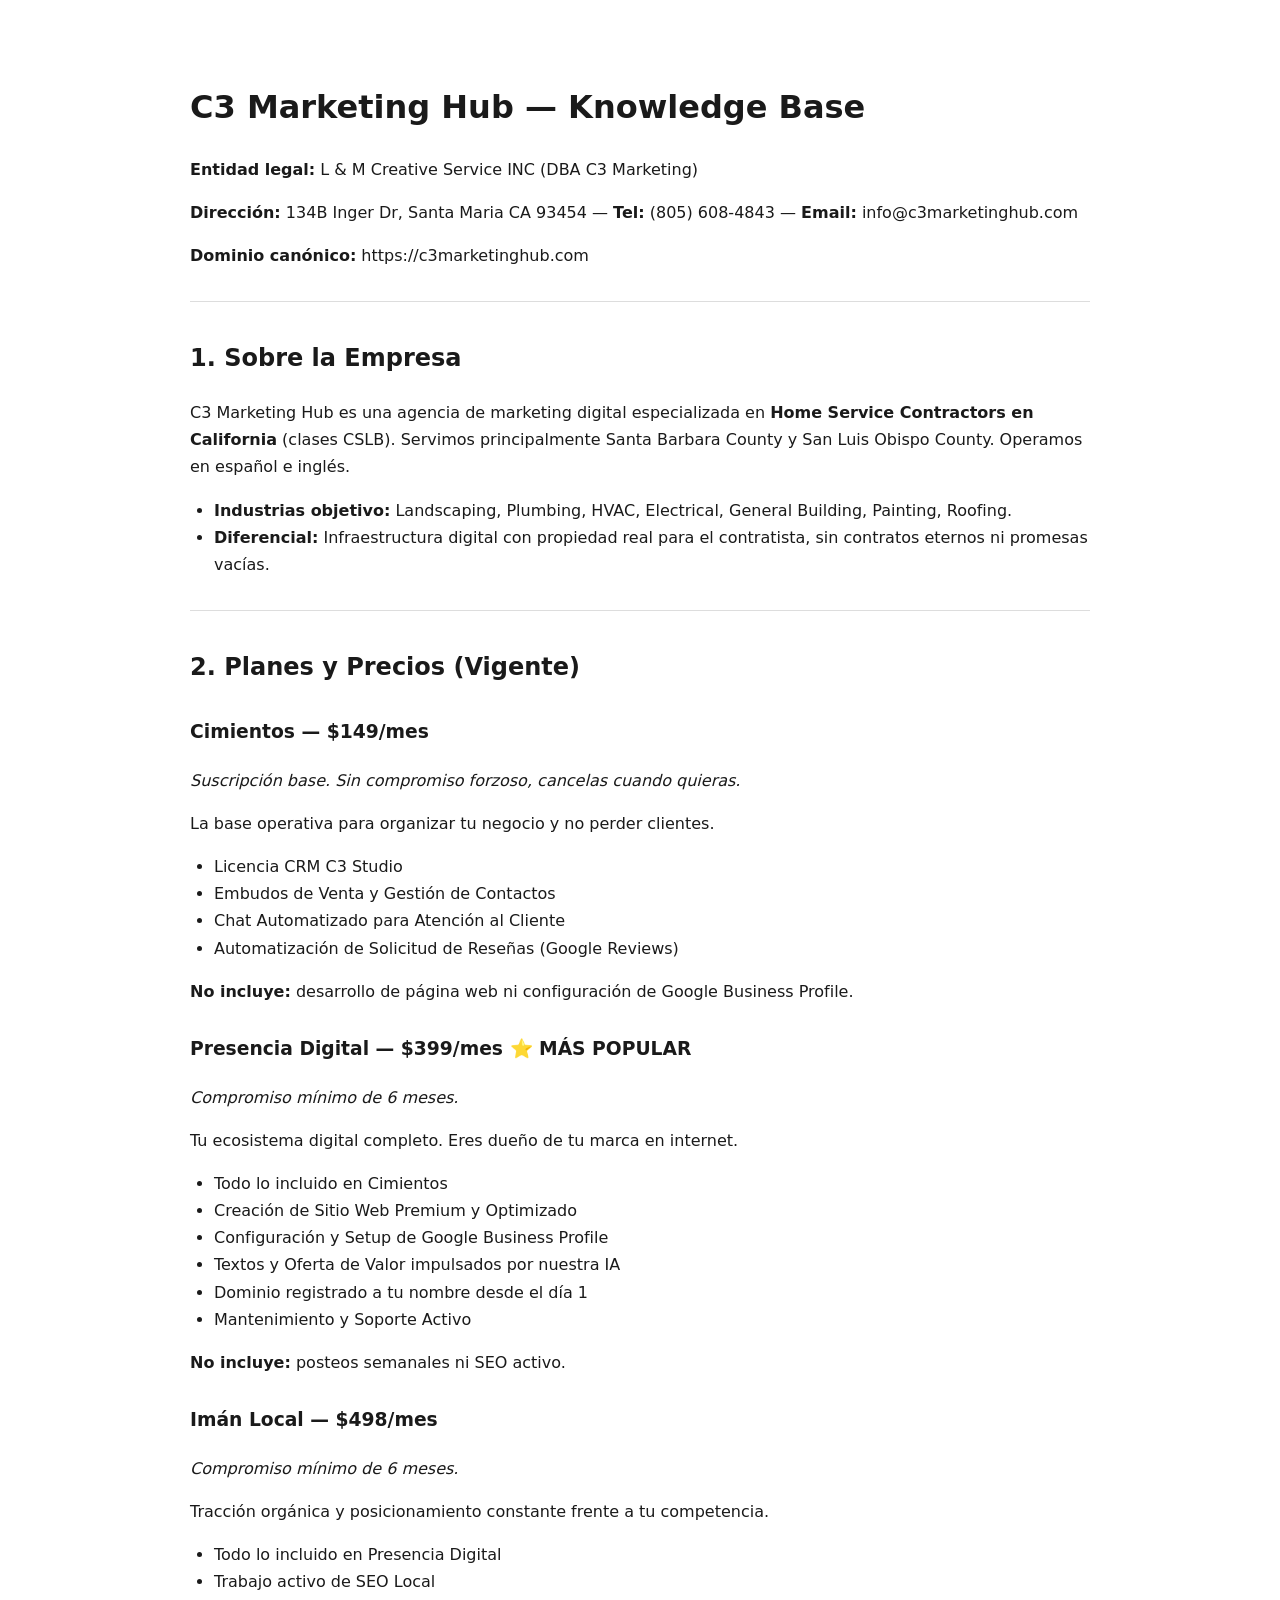
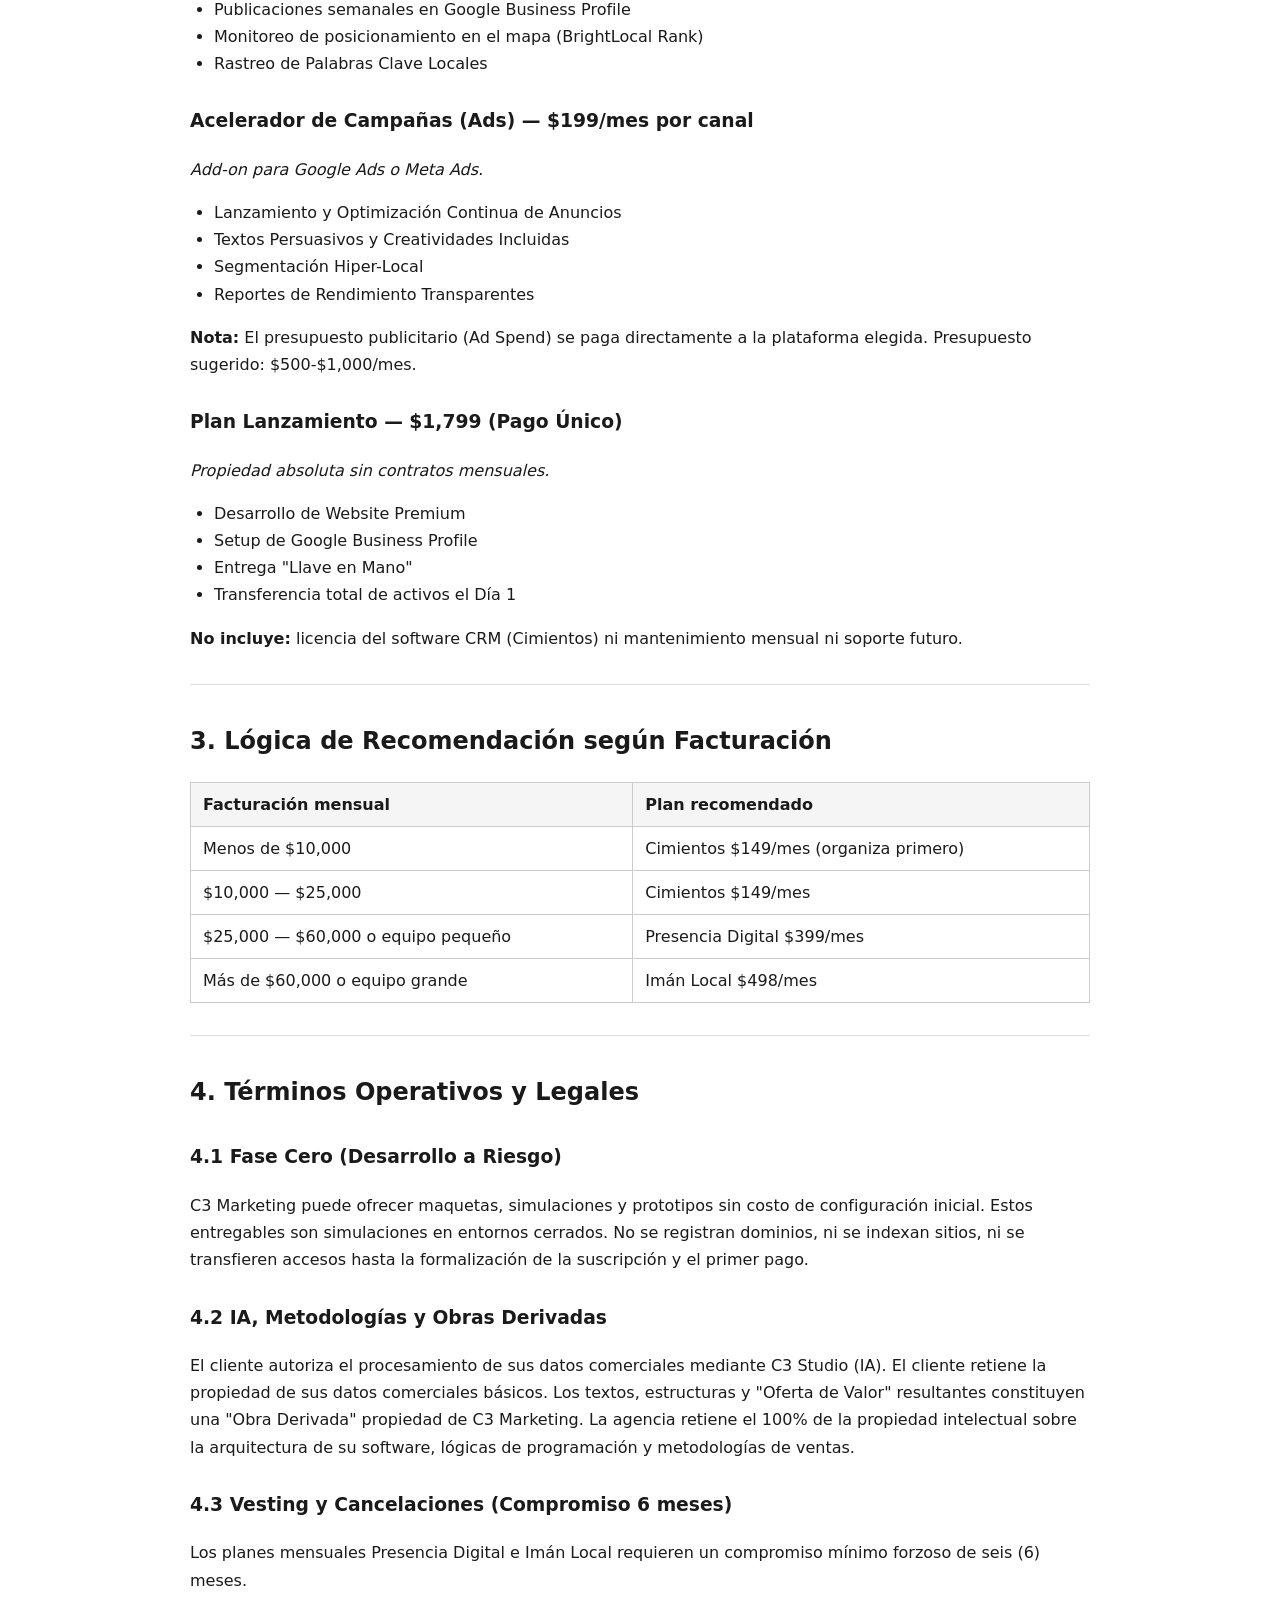
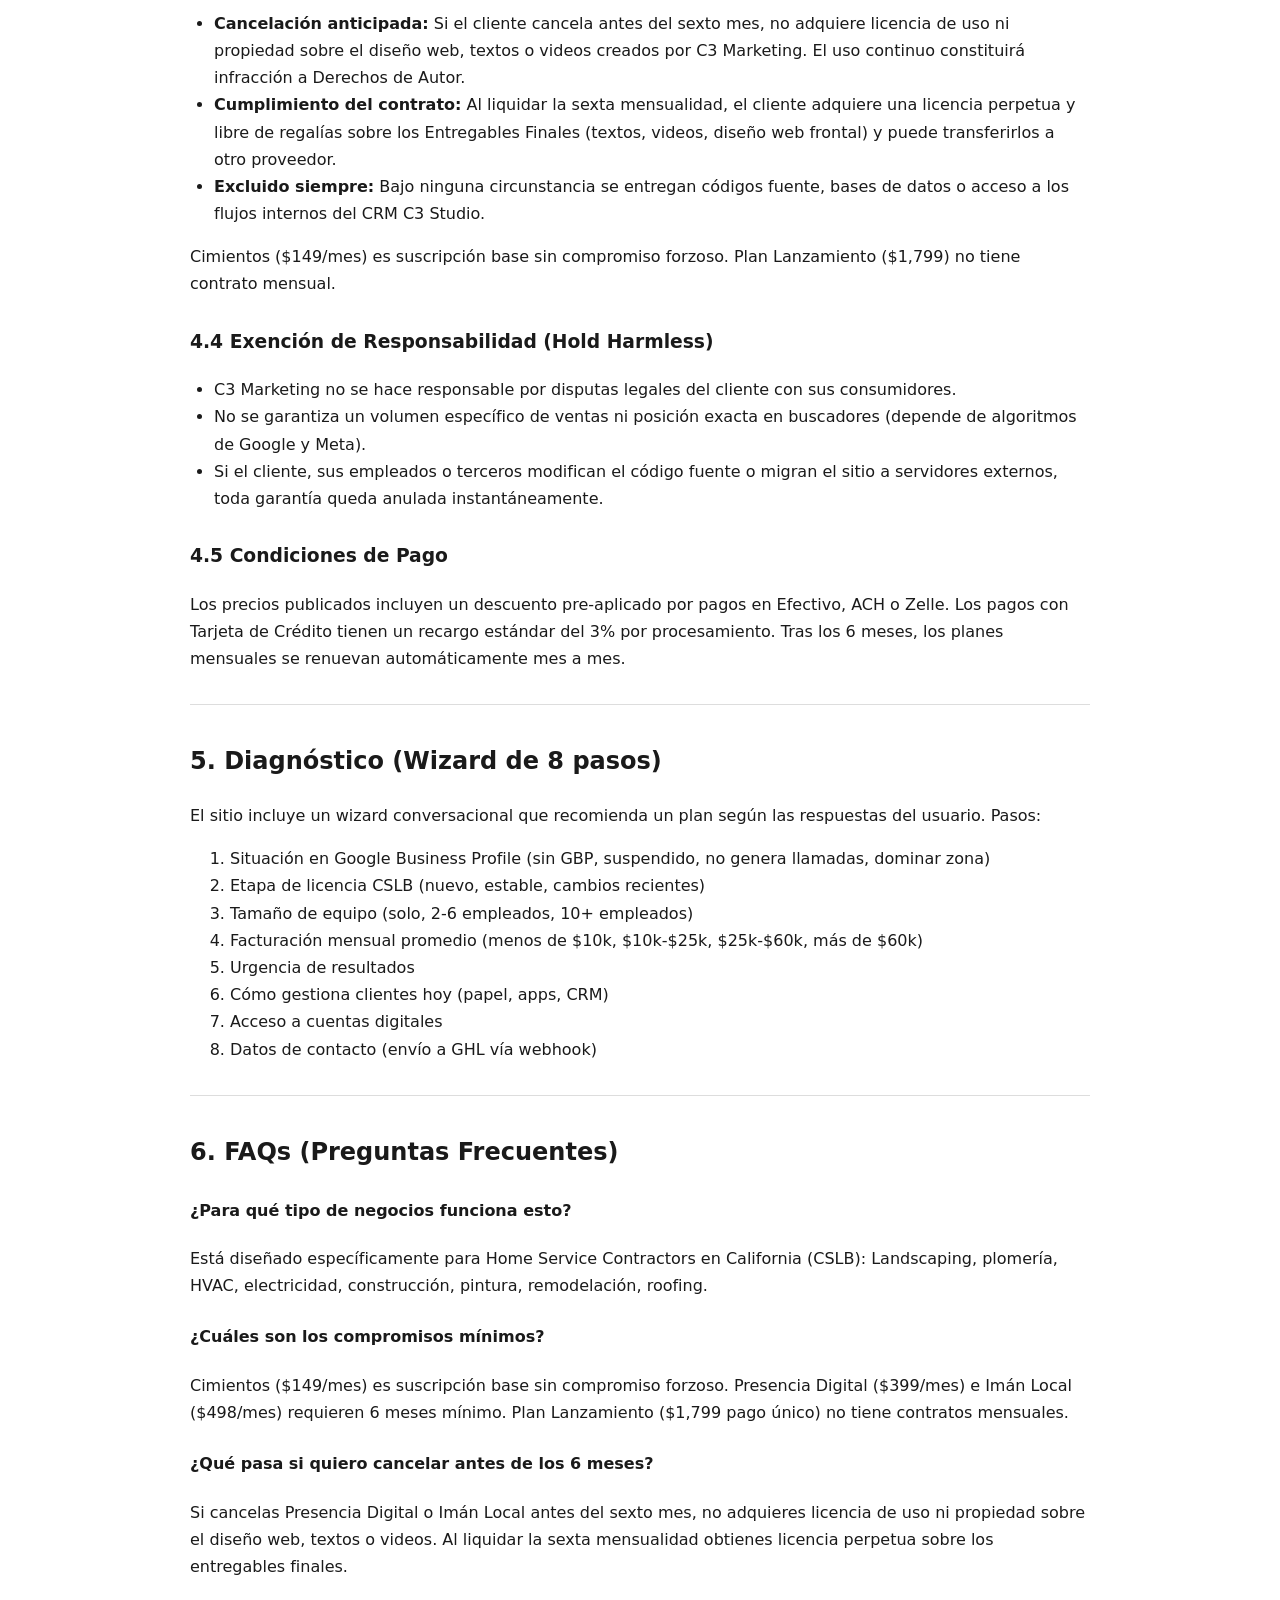
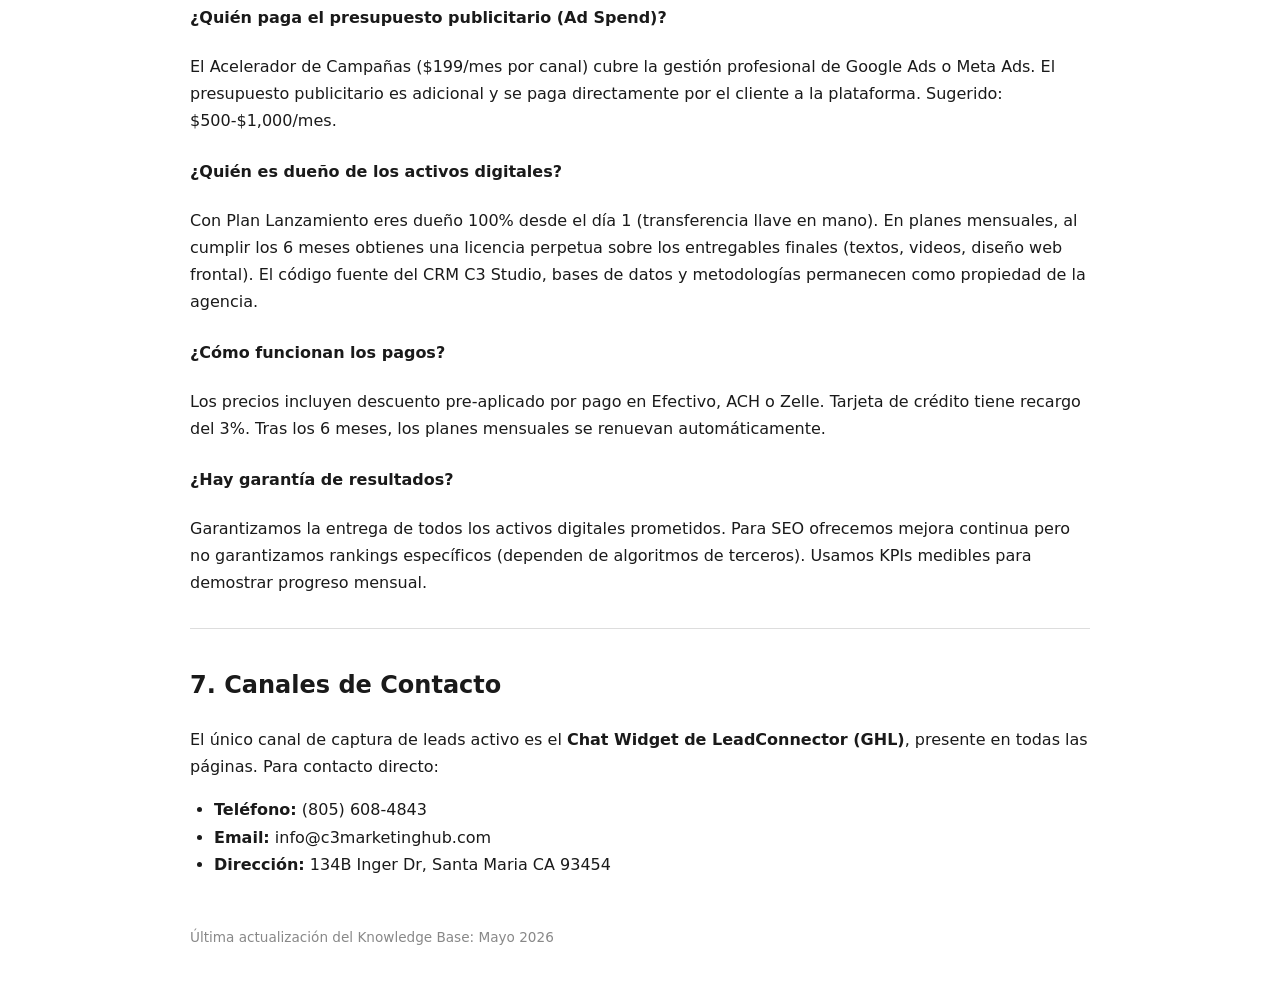
<file: public/kb.html>
<!DOCTYPE html>
<html lang="es">
<head>
<meta charset="UTF-8">
<meta name="viewport" content="width=device-width, initial-scale=1.0">
<title>C3 Marketing Hub — Knowledge Base</title>
<meta name="robots" content="noindex">
<style>
body{max-width:900px;margin:0 auto;padding:2rem;font-family:system-ui,sans-serif;line-height:1.7;color:#1a1a1a}
h1,h2,h3,h4{margin-top:1.5em}
hr{border:none;border-top:1px solid #ddd;margin:2rem 0}
table{border-collapse:collapse;width:100%;margin:1em 0}
th,td{border:1px solid #ccc;padding:8px 12px;text-align:left}
th{background:#f5f5f5}
ul{padding-left:1.5em}
</style>
</head>
<body>

<h1>C3 Marketing Hub — Knowledge Base</h1>
<p><strong>Entidad legal:</strong> L &amp; M Creative Service INC (DBA C3 Marketing)</p>
<p><strong>Dirección:</strong> 134B Inger Dr, Santa Maria CA 93454 — <strong>Tel:</strong> (805) 608-4843 — <strong>Email:</strong> info@c3marketinghub.com</p>
<p><strong>Dominio canónico:</strong> https://c3marketinghub.com</p>

<hr>

<h2>1. Sobre la Empresa</h2>
<p>C3 Marketing Hub es una agencia de marketing digital especializada en <strong>Home Service Contractors en California</strong> (clases CSLB). Servimos principalmente Santa Barbara County y San Luis Obispo County. Operamos en español e inglés.</p>
<ul>
<li><strong>Industrias objetivo:</strong> Landscaping, Plumbing, HVAC, Electrical, General Building, Painting, Roofing.</li>
<li><strong>Diferencial:</strong> Infraestructura digital con propiedad real para el contratista, sin contratos eternos ni promesas vacías.</li>
</ul>

<hr>

<h2>2. Planes y Precios (Vigente)</h2>

<h3>Cimientos — $149/mes</h3>
<p><em>Suscripción base. Sin compromiso forzoso, cancelas cuando quieras.</em></p>
<p>La base operativa para organizar tu negocio y no perder clientes.</p>
<ul>
<li>Licencia CRM C3 Studio</li>
<li>Embudos de Venta y Gestión de Contactos</li>
<li>Chat Automatizado para Atención al Cliente</li>
<li>Automatización de Solicitud de Reseñas (Google Reviews)</li>
</ul>
<p><strong>No incluye:</strong> desarrollo de página web ni configuración de Google Business Profile.</p>

<h3>Presencia Digital — $399/mes ⭐ MÁS POPULAR</h3>
<p><em>Compromiso mínimo de 6 meses.</em></p>
<p>Tu ecosistema digital completo. Eres dueño de tu marca en internet.</p>
<ul>
<li>Todo lo incluido en Cimientos</li>
<li>Creación de Sitio Web Premium y Optimizado</li>
<li>Configuración y Setup de Google Business Profile</li>
<li>Textos y Oferta de Valor impulsados por nuestra IA</li>
<li>Dominio registrado a tu nombre desde el día 1</li>
<li>Mantenimiento y Soporte Activo</li>
</ul>
<p><strong>No incluye:</strong> posteos semanales ni SEO activo.</p>

<h3>Imán Local — $498/mes</h3>
<p><em>Compromiso mínimo de 6 meses.</em></p>
<p>Tracción orgánica y posicionamiento constante frente a tu competencia.</p>
<ul>
<li>Todo lo incluido en Presencia Digital</li>
<li>Trabajo activo de SEO Local</li>
<li>Publicaciones semanales en Google Business Profile</li>
<li>Monitoreo de posicionamiento en el mapa (BrightLocal Rank)</li>
<li>Rastreo de Palabras Clave Locales</li>
</ul>

<h3>Acelerador de Campañas (Ads) — $199/mes por canal</h3>
<p><em>Add-on para Google Ads o Meta Ads.</em></p>
<ul>
<li>Lanzamiento y Optimización Continua de Anuncios</li>
<li>Textos Persuasivos y Creatividades Incluidas</li>
<li>Segmentación Hiper-Local</li>
<li>Reportes de Rendimiento Transparentes</li>
</ul>
<p><strong>Nota:</strong> El presupuesto publicitario (Ad Spend) se paga directamente a la plataforma elegida. Presupuesto sugerido: $500-$1,000/mes.</p>

<h3>Plan Lanzamiento — $1,799 (Pago Único)</h3>
<p><em>Propiedad absoluta sin contratos mensuales.</em></p>
<ul>
<li>Desarrollo de Website Premium</li>
<li>Setup de Google Business Profile</li>
<li>Entrega "Llave en Mano"</li>
<li>Transferencia total de activos el Día 1</li>
</ul>
<p><strong>No incluye:</strong> licencia del software CRM (Cimientos) ni mantenimiento mensual ni soporte futuro.</p>

<hr>

<h2>3. Lógica de Recomendación según Facturación</h2>
<table>
<thead><tr><th>Facturación mensual</th><th>Plan recomendado</th></tr></thead>
<tbody>
<tr><td>Menos de $10,000</td><td>Cimientos $149/mes (organiza primero)</td></tr>
<tr><td>$10,000 — $25,000</td><td>Cimientos $149/mes</td></tr>
<tr><td>$25,000 — $60,000 o equipo pequeño</td><td>Presencia Digital $399/mes</td></tr>
<tr><td>Más de $60,000 o equipo grande</td><td>Imán Local $498/mes</td></tr>
</tbody>
</table>

<hr>

<h2>4. Términos Operativos y Legales</h2>

<h3>4.1 Fase Cero (Desarrollo a Riesgo)</h3>
<p>C3 Marketing puede ofrecer maquetas, simulaciones y prototipos sin costo de configuración inicial. Estos entregables son simulaciones en entornos cerrados. No se registran dominios, ni se indexan sitios, ni se transfieren accesos hasta la formalización de la suscripción y el primer pago.</p>

<h3>4.2 IA, Metodologías y Obras Derivadas</h3>
<p>El cliente autoriza el procesamiento de sus datos comerciales mediante C3 Studio (IA). El cliente retiene la propiedad de sus datos comerciales básicos. Los textos, estructuras y "Oferta de Valor" resultantes constituyen una "Obra Derivada" propiedad de C3 Marketing. La agencia retiene el 100% de la propiedad intelectual sobre la arquitectura de su software, lógicas de programación y metodologías de ventas.</p>

<h3>4.3 Vesting y Cancelaciones (Compromiso 6 meses)</h3>
<p>Los planes mensuales Presencia Digital e Imán Local requieren un compromiso mínimo forzoso de seis (6) meses.</p>
<ul>
<li><strong>Cancelación anticipada:</strong> Si el cliente cancela antes del sexto mes, no adquiere licencia de uso ni propiedad sobre el diseño web, textos o videos creados por C3 Marketing. El uso continuo constituirá infracción a Derechos de Autor.</li>
<li><strong>Cumplimiento del contrato:</strong> Al liquidar la sexta mensualidad, el cliente adquiere una licencia perpetua y libre de regalías sobre los Entregables Finales (textos, videos, diseño web frontal) y puede transferirlos a otro proveedor.</li>
<li><strong>Excluido siempre:</strong> Bajo ninguna circunstancia se entregan códigos fuente, bases de datos o acceso a los flujos internos del CRM C3 Studio.</li>
</ul>
<p>Cimientos ($149/mes) es suscripción base sin compromiso forzoso. Plan Lanzamiento ($1,799) no tiene contrato mensual.</p>

<h3>4.4 Exención de Responsabilidad (Hold Harmless)</h3>
<ul>
<li>C3 Marketing no se hace responsable por disputas legales del cliente con sus consumidores.</li>
<li>No se garantiza un volumen específico de ventas ni posición exacta en buscadores (depende de algoritmos de Google y Meta).</li>
<li>Si el cliente, sus empleados o terceros modifican el código fuente o migran el sitio a servidores externos, toda garantía queda anulada instantáneamente.</li>
</ul>

<h3>4.5 Condiciones de Pago</h3>
<p>Los precios publicados incluyen un descuento pre-aplicado por pagos en Efectivo, ACH o Zelle. Los pagos con Tarjeta de Crédito tienen un recargo estándar del 3% por procesamiento. Tras los 6 meses, los planes mensuales se renuevan automáticamente mes a mes.</p>

<hr>

<h2>5. Diagnóstico (Wizard de 8 pasos)</h2>
<p>El sitio incluye un wizard conversacional que recomienda un plan según las respuestas del usuario. Pasos:</p>
<ol>
<li>Situación en Google Business Profile (sin GBP, suspendido, no genera llamadas, dominar zona)</li>
<li>Etapa de licencia CSLB (nuevo, estable, cambios recientes)</li>
<li>Tamaño de equipo (solo, 2-6 empleados, 10+ empleados)</li>
<li>Facturación mensual promedio (menos de $10k, $10k-$25k, $25k-$60k, más de $60k)</li>
<li>Urgencia de resultados</li>
<li>Cómo gestiona clientes hoy (papel, apps, CRM)</li>
<li>Acceso a cuentas digitales</li>
<li>Datos de contacto (envío a GHL vía webhook)</li>
</ol>

<hr>

<h2>6. FAQs (Preguntas Frecuentes)</h2>

<h4>¿Para qué tipo de negocios funciona esto?</h4>
<p>Está diseñado específicamente para Home Service Contractors en California (CSLB): Landscaping, plomería, HVAC, electricidad, construcción, pintura, remodelación, roofing.</p>

<h4>¿Cuáles son los compromisos mínimos?</h4>
<p>Cimientos ($149/mes) es suscripción base sin compromiso forzoso. Presencia Digital ($399/mes) e Imán Local ($498/mes) requieren 6 meses mínimo. Plan Lanzamiento ($1,799 pago único) no tiene contratos mensuales.</p>

<h4>¿Qué pasa si quiero cancelar antes de los 6 meses?</h4>
<p>Si cancelas Presencia Digital o Imán Local antes del sexto mes, no adquieres licencia de uso ni propiedad sobre el diseño web, textos o videos. Al liquidar la sexta mensualidad obtienes licencia perpetua sobre los entregables finales.</p>

<h4>¿Quién paga el presupuesto publicitario (Ad Spend)?</h4>
<p>El Acelerador de Campañas ($199/mes por canal) cubre la gestión profesional de Google Ads o Meta Ads. El presupuesto publicitario es adicional y se paga directamente por el cliente a la plataforma. Sugerido: $500-$1,000/mes.</p>

<h4>¿Quién es dueño de los activos digitales?</h4>
<p>Con Plan Lanzamiento eres dueño 100% desde el día 1 (transferencia llave en mano). En planes mensuales, al cumplir los 6 meses obtienes una licencia perpetua sobre los entregables finales (textos, videos, diseño web frontal). El código fuente del CRM C3 Studio, bases de datos y metodologías permanecen como propiedad de la agencia.</p>

<h4>¿Cómo funcionan los pagos?</h4>
<p>Los precios incluyen descuento pre-aplicado por pago en Efectivo, ACH o Zelle. Tarjeta de crédito tiene recargo del 3%. Tras los 6 meses, los planes mensuales se renuevan automáticamente.</p>

<h4>¿Hay garantía de resultados?</h4>
<p>Garantizamos la entrega de todos los activos digitales prometidos. Para SEO ofrecemos mejora continua pero no garantizamos rankings específicos (dependen de algoritmos de terceros). Usamos KPIs medibles para demostrar progreso mensual.</p>

<hr>

<h2>7. Canales de Contacto</h2>
<p>El único canal de captura de leads activo es el <strong>Chat Widget de LeadConnector (GHL)</strong>, presente en todas las páginas. Para contacto directo:</p>
<ul>
<li><strong>Teléfono:</strong> (805) 608-4843</li>
<li><strong>Email:</strong> info@c3marketinghub.com</li>
<li><strong>Dirección:</strong> 134B Inger Dr, Santa Maria CA 93454</li>
</ul>

<p style="margin-top:3rem;color:#888;font-size:0.85em">Última actualización del Knowledge Base: Mayo 2026</p>

</body>
</html>
</file>
